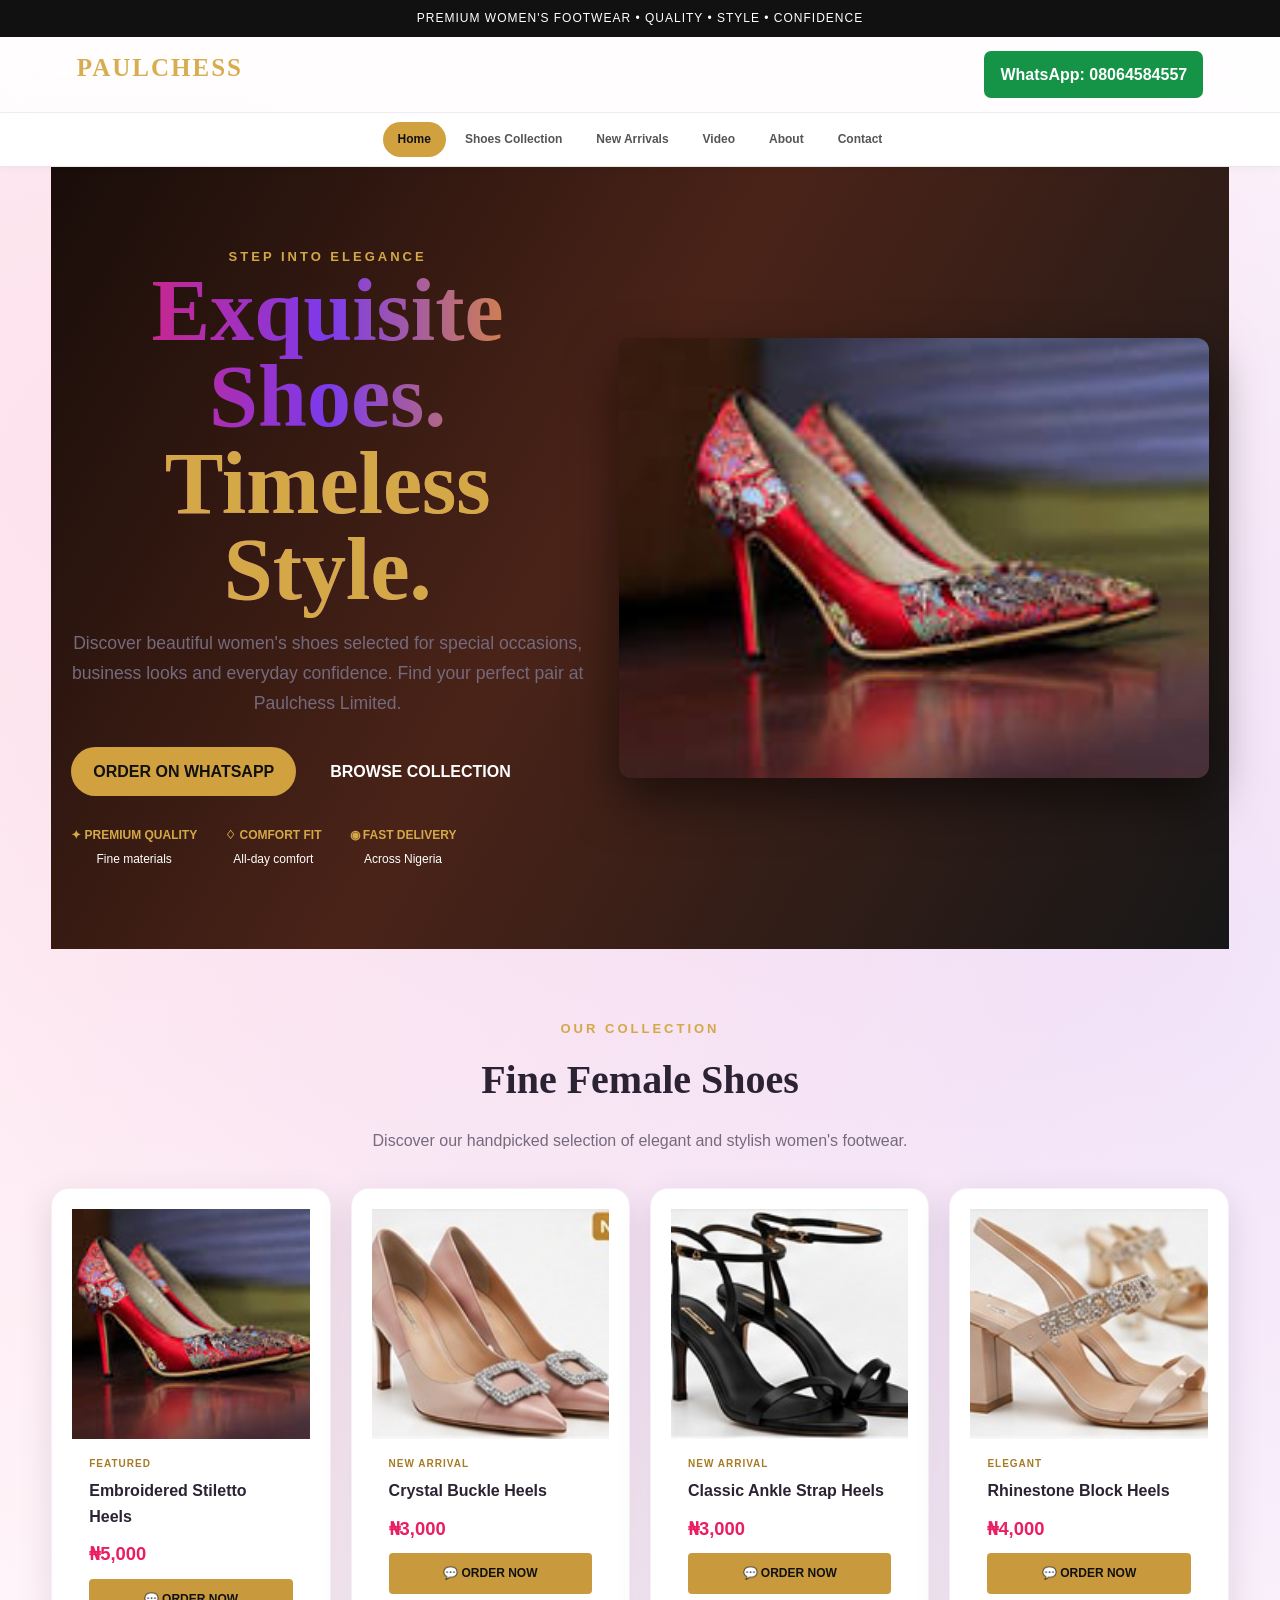
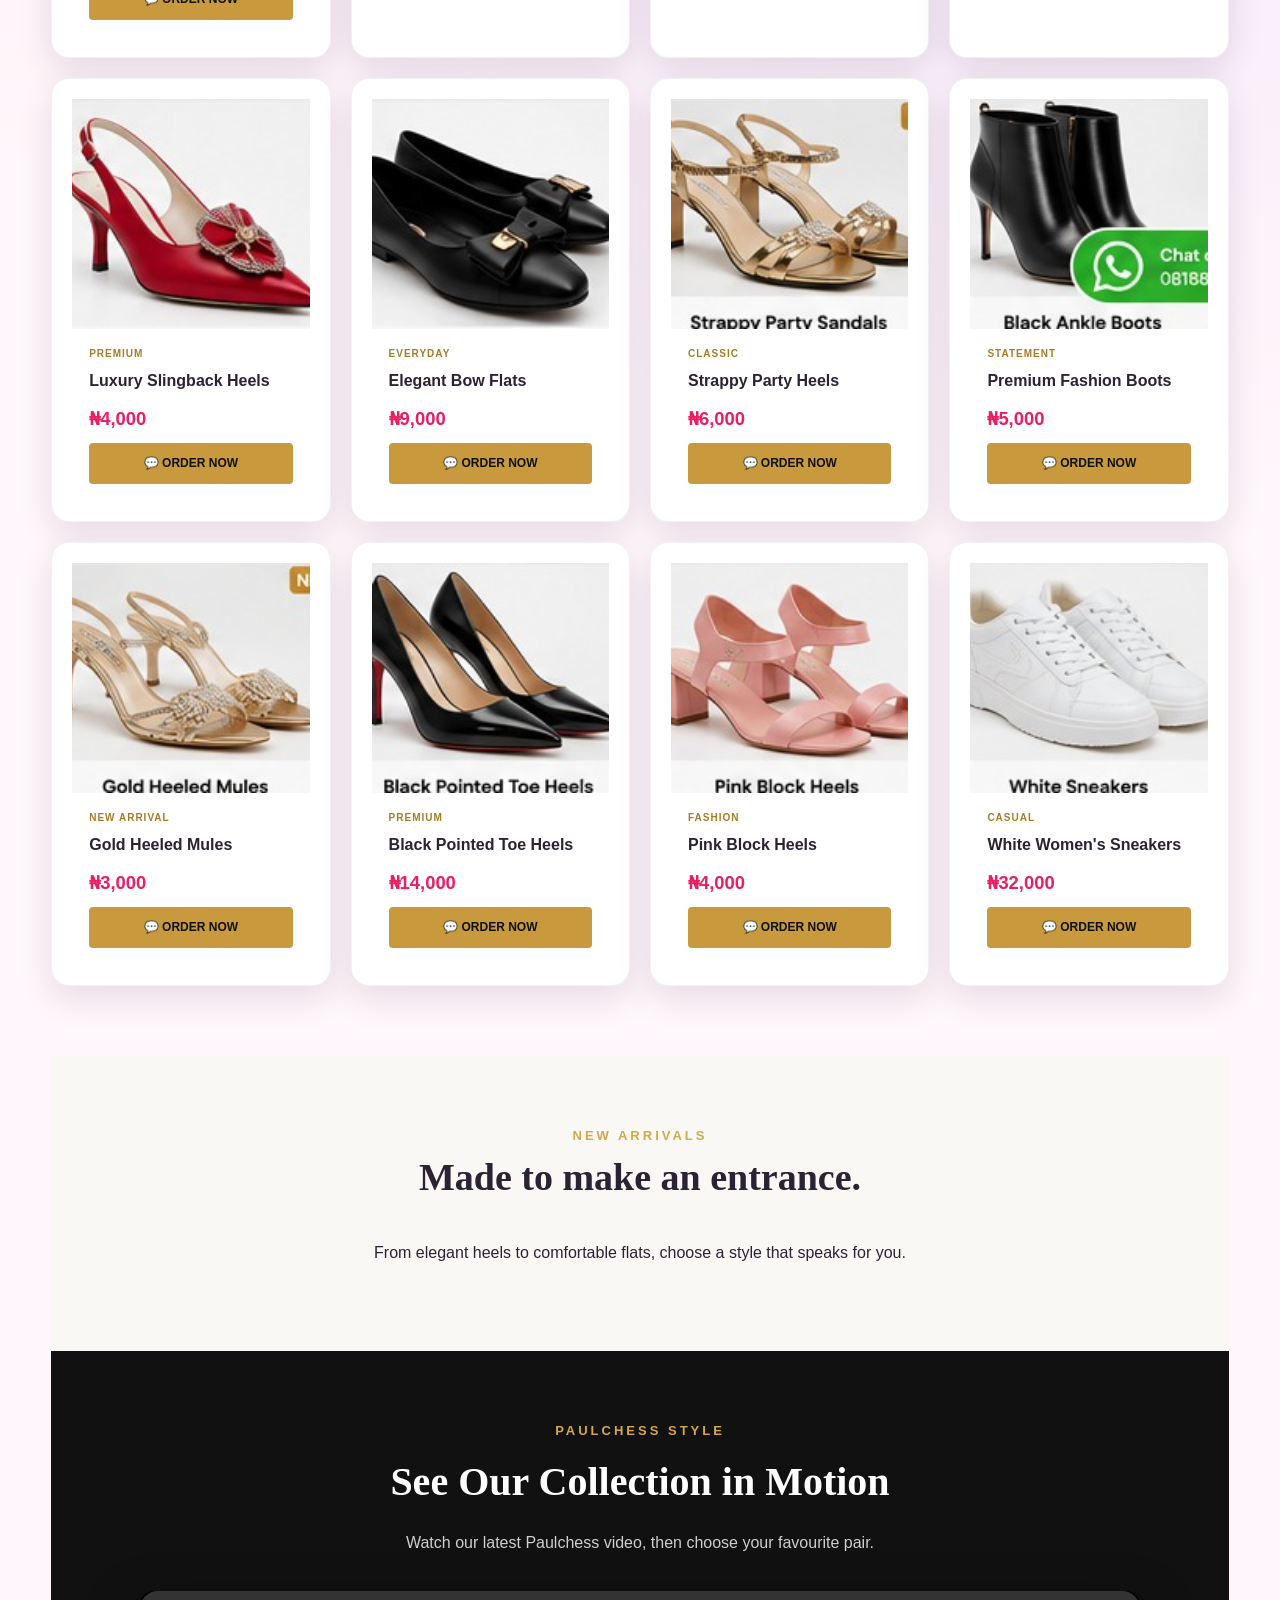
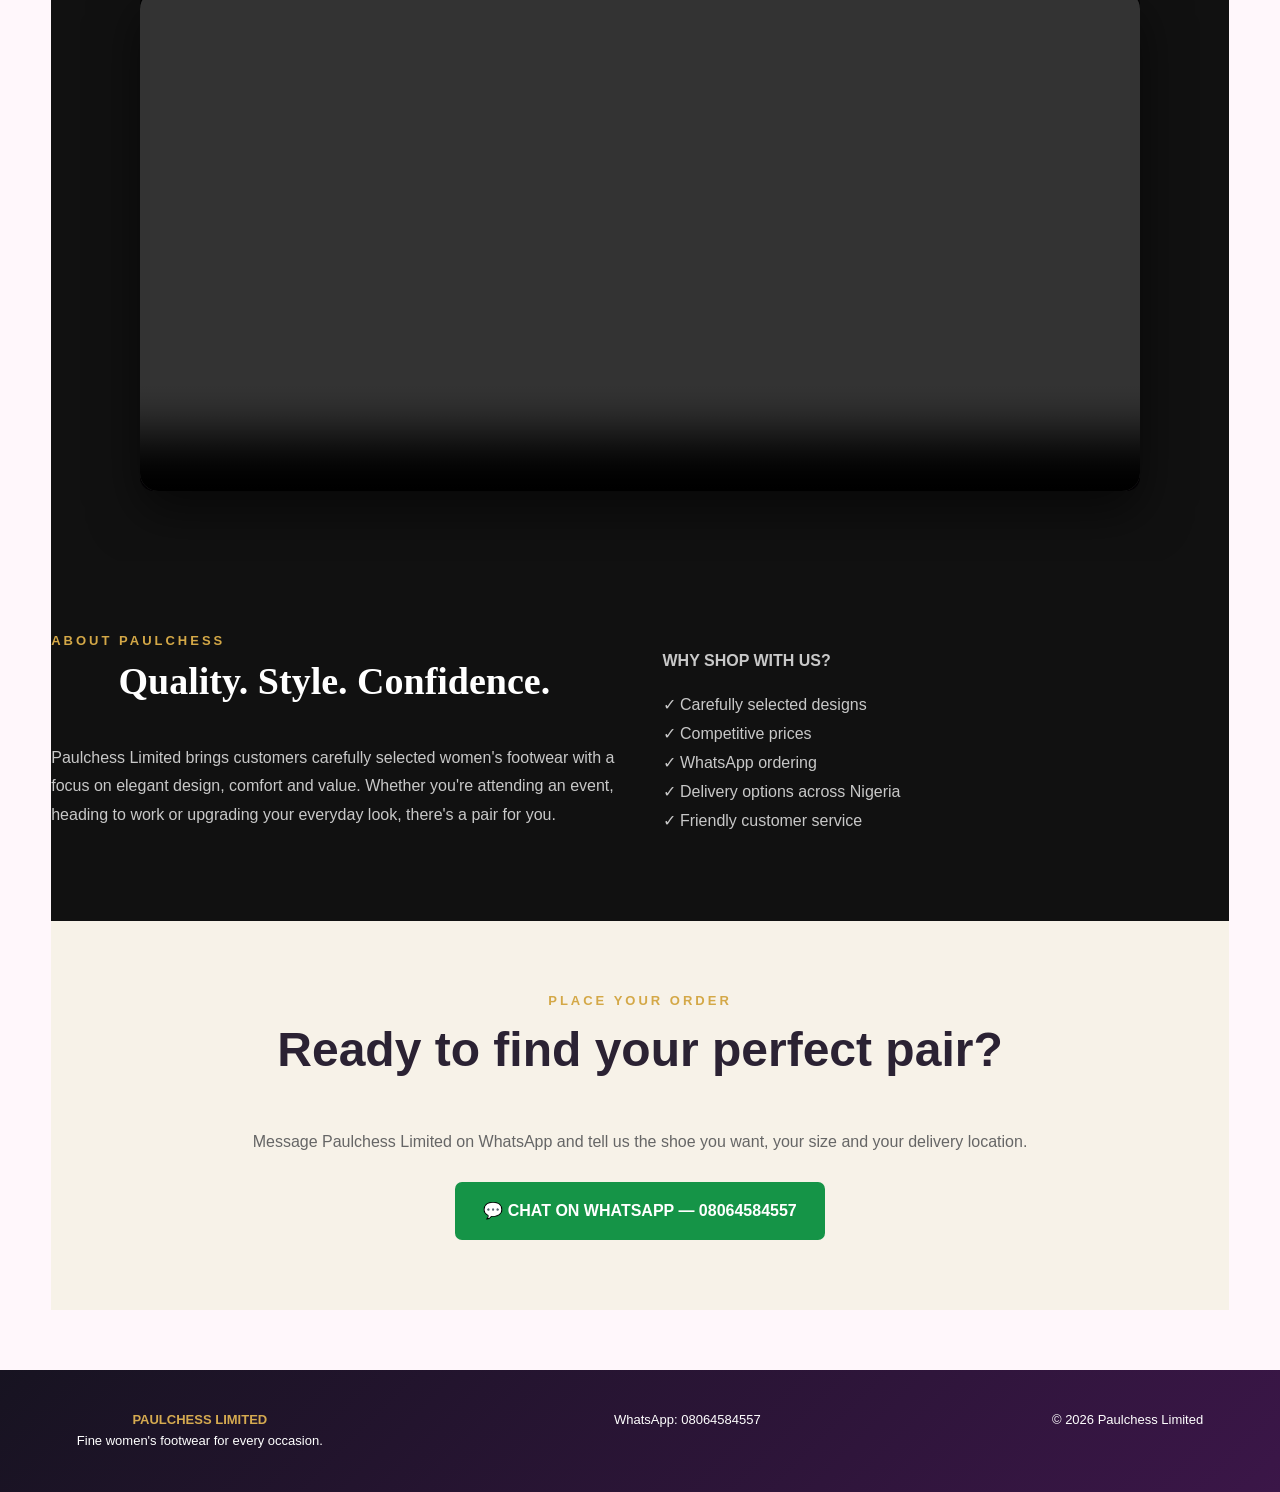
<file: index.html>
<!DOCTYPE html>
<html lang="en">
<head>
<meta charset="UTF-8">
<meta name="viewport" content="width=device-width, initial-scale=1.0">
<title>Paulchess Limited | Fine Women's Shoes</title>
<link rel="icon" href="data:image/svg+xml,%3Csvg xmlns=%27http://www.w3.org/2000/svg%27 viewBox=%270 0 100 100%27%3E%3Crect width=%27100%27 height=%27100%27 rx=%2718%27 fill=%27%23050505%27/%3E%3Ctext x=%2750%27 y=%2768%27 text-anchor=%27middle%27 font-size=%2762%27 font-family=%27Georgia%27 fill=%27%23d4a847%27%3EP%3C/text%3E%3C/svg%3E">
<meta name="description" content="Paulchess Limited — elegant women's footwear for every occasion. Order directly on WhatsApp.">
<style>
:root{--black:#0b0b0b;--gold:#c79a3b;--cream:#faf8f4;--text:#191919;--muted:#777}
*{box-sizing:border-box}html{scroll-behavior:smooth}body{margin:0;font-family:Arial,Helvetica,sans-serif;color:var(--text);background:#fff}
a{text-decoration:none;color:inherit}.top{background:#111;color:#fff;text-align:center;padding:9px;font-size:12px;letter-spacing:1px}
nav{height:76px;background:#050505;color:#fff;display:flex;align-items:center;justify-content:space-between;padding:0 5%;position:sticky;top:0;z-index:10}
.logo{font-family:Georgia,serif;font-size:25px;letter-spacing:2px;color:#d8ad50;font-weight:bold}.logo small{display:block;font-family:Arial;font-size:9px;text-align:center;letter-spacing:6px;color:#fff}
.navlinks{display:flex;gap:8px;font-size:13px;font-weight:bold}.navlinks a{padding:11px 13px;border-radius:5px}.navlinks a:hover{color:#d8ad50;background:#171717}
.whatsapp{color:#fff;background:#159447;padding:11px 16px;border-radius:7px;font-weight:bold}
.tabbar{display:flex;justify-content:center;gap:4px;padding:9px 5%;background:#fff;border-bottom:1px solid #e8e8e8;position:sticky;top:76px;z-index:9;box-shadow:0 2px 8px #00000008}.tabbar a{padding:8px 15px;border-radius:20px;font-size:12px;font-weight:bold;color:#555}.tabbar a:hover,.tabbar .active{background:#d1a13f;color:#111}.hero{min-height:560px;padding:55px 7%;display:grid;grid-template-columns:1fr 1.15fr;gap:35px;align-items:center;background:linear-gradient(120deg,#190d09,#4a2318 45%,#171717)}
.hero h1{font-family:Georgia,serif;color:#fff;font-size:clamp(43px,5vw,70px);line-height:1.02;margin:10px 0}.gold{color:#d4a847}.hero p{color:#eee;font-size:17px;max-width:530px;line-height:1.7}.eyebrow{color:#d4a847;letter-spacing:3px;font-weight:bold;font-size:13px;text-transform:uppercase}
.heroimg{height:440px;border-radius:12px;overflow:hidden;background:#24150f;box-shadow:0 20px 50px #0008}.heroimg img{width:100%;height:100%;object-fit:cover}
.buttons{display:flex;gap:12px;margin-top:25px;flex-wrap:wrap}.btn{padding:14px 22px;border-radius:6px;font-weight:bold}.primary{background:#d1a13f;color:#111}.outline{border:1px solid #d1a13f;color:#fff}
.perks{display:flex;gap:28px;margin-top:30px;color:#fff;font-size:12px}.perks b{display:block;color:#d4a847;margin-bottom:4px}
section{padding:75px 5%}.heading{text-align:center;margin-bottom:35px}.heading h2{font-family:Georgia,serif;font-size:40px;margin:8px}.heading p{color:var(--muted)}
.grid{display:grid;grid-template-columns:repeat(4,1fr);gap:20px;max-width:1250px;margin:auto}.card{border:1px solid #e5e5e5;background:#fff;border-radius:8px;overflow:hidden;box-shadow:0 6px 20px #0000000b}.productimg{height:230px;background:linear-gradient(135deg,#f4f4f4,#e9e5de);display:flex;align-items:center;justify-content:center;font-size:90px}.productimg.real{padding:0}.productimg.real img{width:100%;height:100%;object-fit:cover}.details{padding:17px}.details h3{font-size:16px;margin:6px 0}.category{font-size:10px;color:#a77b25;font-weight:bold;letter-spacing:1px;text-transform:uppercase}.price{font-size:17px;font-weight:bold;margin:10px 0}.order{display:block;text-align:center;background:#c99a3d;color:#111;padding:11px;border-radius:4px;font-weight:bold;font-size:12px}
.banner{background:var(--cream);text-align:center}.banner h2{font-family:Georgia,serif;font-size:38px}.about{background:#111;color:#fff;display:grid;grid-template-columns:1fr 1fr;gap:45px}.about p{color:#c8c8c8;line-height:1.8}.about h2{font-family:Georgia,serif;font-size:38px}.contact{text-align:center;background:#f7f2e8}.contact p{color:#666}.bigwa{display:inline-block;background:#159447;color:#fff;padding:16px 28px;border-radius:7px;font-weight:bold;margin-top:12px}
footer{background:#050505;color:#aaa;padding:30px 5%;display:flex;justify-content:space-between;flex-wrap:wrap;gap:20px;font-size:13px}footer strong{color:#d5aa50}
@media(max-width:950px){.navlinks{display:none}.hero{grid-template-columns:1fr}.heroimg{height:350px}.grid{grid-template-columns:repeat(2,1fr)}.about{grid-template-columns:1fr}}
@media(max-width:550px){.grid{grid-template-columns:1fr}.perks{flex-direction:column;gap:10px}.hero{padding:45px 6%}.heroimg{height:290px}section{padding:55px 5%}}

.video-section{background:#111;color:#fff}.video-section .heading p{color:#cfcfcf}.video-wrap{max-width:1000px;margin:auto;border-radius:14px;overflow:hidden;background:#000;box-shadow:0 20px 50px #0008}.video-wrap video{display:block;width:100%;max-height:620px;background:#000}
</style>
    <link rel="stylesheet" href="style.css">
</head>
<body>
<div class="top">PREMIUM WOMEN'S FOOTWEAR • QUALITY • STYLE • CONFIDENCE</div>
<nav>
  <a href="#home" class="logo">PAULCHESS<small>LIMITED</small></a>
  <div class="navlinks"><a href="#home">HOME</a><a href="#collection">COLLECTION</a><a href="#new">NEW ARRIVALS</a><a href="#video">VIDEO</a><a href="#about">ABOUT US</a><a href="#contact">CONTACT</a></div>
  <a class="whatsapp" href="https://wa.me/2348064584557?text=Hello%20Paulchess%20Limited%2C%20I%20want%20to%20order%20a%20shoe." target="_blank">WhatsApp: 08064584557</a>
</nav>

<div class="tabbar">
  <a class="active" href="#home">Home</a>
  <a href="#collection">Shoes Collection</a>
  <a href="#new">New Arrivals</a><a href="#video">Video</a>
  <a href="#about">About</a>
  <a href="#contact">Contact</a>
</div>

<section class="hero" id="home">
  <div>
    <div class="eyebrow">Step into elegance</div>
    <h1>Exquisite Shoes.<br><span class="gold">Timeless Style.</span></h1>
    <p>Discover beautiful women's shoes selected for special occasions, business looks and everyday confidence. Find your perfect pair at Paulchess Limited.</p>
    <div class="buttons"><a class="btn primary" href="https://wa.me/2348188438485?text=Hello%20Paulchess%20Limited%2C%20I%20want%20to%20order%20a%20shoe." target="_blank">ORDER ON WHATSAPP</a><a class="btn outline" href="#collection">BROWSE COLLECTION</a></div>
    <div class="perks"><div><b>✦ PREMIUM QUALITY</b>Fine materials</div><div><b>♢ COMFORT FIT</b>All-day comfort</div><div><b>◉ FAST DELIVERY</b>Across Nigeria</div></div>
  </div>
  <div class="heroimg"><img src="red-embroidered-heels.jpg" alt="Red embroidered high heel shoes"></div>
</section>

<section id="collection">
  <div class="heading"><div class="eyebrow">Our collection</div><h2>Fine Female Shoes</h2><p>Discover our handpicked selection of elegant and stylish women's footwear.</p></div>
  <div class="grid">
    <article class="card"><div class="productimg real"><img src="red-embroidered-heels.jpg" alt="Red embroidered stiletto heels"></div><div class="details"><div class="category">Featured</div><h3>Embroidered Stiletto Heels</h3><div class="price">₦5,000</div><a class="order" href="https://wa.me/2348188438485?text=Hello%20Paulchess%20Limited%2C%20I%20want%20the%20Embroidered%20Stiletto%20Heels." target="_blank">💬 ORDER NOW</a></div></article>
    <article class="card"><div class="productimg real"><img src="crystal-buckle-heels.jpg" alt="Crystal Buckle Heels"></div><div class="details"><div class="category">New Arrival</div><h3>Crystal Buckle Heels</h3><div class="price">₦3,000</div><a class="order" href="https://wa.me/2348188438485?text=Hello%20Paulchess%20Limited%2C%20I%20want%20the%20Crystal%20Buckle%20Heels." target="_blank">💬 ORDER NOW</a></div></article>
    <article class="card"><div class="productimg real"><img src="ankle-strap-heels.jpg" alt="Classic Ankle Strap Heels"></div><div class="details"><div class="category">New Arrival</div><h3>Classic Ankle Strap Heels</h3><div class="price">₦3,000</div><a class="order" href="https://wa.me/2348188438485?text=Hello%20Paulchess%20Limited%2C%20I%20want%20the%20Classic%20Ankle%20Strap%20Heels." target="_blank">💬 ORDER NOW</a></div></article>
    <article class="card"><div class="productimg real"><img src="rhinestone-block-heels.jpg" alt="Rhinestone Block Heels"></div><div class="details"><div class="category">Elegant</div><h3>Rhinestone Block Heels</h3><div class="price">₦4,000</div><a class="order" href="https://wa.me/2348188438485?text=Hello%20Paulchess%20Limited%2C%20I%20want%20the%20Rhinestone%20Block%20Heels." target="_blank">💬 ORDER NOW</a></div></article>
    <article class="card"><div class="productimg real"><img src="luxury-slingback-heels.jpg" alt="Luxury Slingback Heels"></div><div class="details"><div class="category">Premium</div><h3>Luxury Slingback Heels</h3><div class="price">₦4,000</div><a class="order" href="https://wa.me/2348188438485?text=Hello%20Paulchess%20Limited%2C%20I%20want%20the%20Luxury%20Slingback%20Heels." target="_blank">💬 ORDER NOW</a></div></article>
    <article class="card"><div class="productimg real"><img src="elegant-bow-flats.jpg" alt="Elegant Bow Flats"></div><div class="details"><div class="category">Everyday</div><h3>Elegant Bow Flats</h3><div class="price">₦9,000</div><a class="order" href="https://wa.me/2348188438485?text=Hello%20Paulchess%20Limited%2C%20I%20want%20the%20Elegant%20Bow%20Flats." target="_blank">💬 ORDER NOW</a></div></article>
    <article class="card"><div class="productimg real"><img src="strappy-party-sandals.jpg" alt="Strappy Party Heels"></div><div class="details"><div class="category">Classic</div><h3>Strappy Party Heels</h3><div class="price">₦6,000</div><a class="order" href="https://wa.me/2348188438485?text=Hello%20Paulchess%20Limited%2C%20I%20want%20the%20Strappy%20Party%20Heels." target="_blank">💬 ORDER NOW</a></div></article>
    <article class="card"><div class="productimg real"><img src="black-ankle-boots.jpg" alt="Premium Fashion Boots"></div><div class="details"><div class="category">Statement</div><h3>Premium Fashion Boots</h3><div class="price">₦5,000</div><a class="order" href="https://wa.me/2348064584557?text=Hello%20Paulchess%20Limited%2C%20I%20want%20the%20Premium%20Fashion%20Boots." target="_blank">💬 ORDER NOW</a></div></article>

    <article class="card"><div class="productimg real"><img src="gold-heeled-mules.jpg" alt="Gold heeled mules"></div><div class="details"><div class="category">New Arrival</div><h3>Gold Heeled Mules</h3><div class="price">₦3,000</div><a class="order" href="https://wa.me/2348188438485?text=Hello%20Paulchess%20Limited%2C%20I%20want%20the%20Gold%20Heeled%20Mules." target="_blank">💬 ORDER NOW</a></div></article>
    <article class="card"><div class="productimg real"><img src="black-pointed-heels.jpg" alt="Black pointed toe heels"></div><div class="details"><div class="category">Premium</div><h3>Black Pointed Toe Heels</h3><div class="price">₦14,000</div><a class="order" href="https://wa.me/2348188438485?text=Hello%20Paulchess%20Limited%2C%20I%20want%20the%20Black%20Pointed%20Toe%20Heels." target="_blank">💬 ORDER NOW</a></div></article>
    <article class="card"><div class="productimg real"><img src="pink-block-heels.jpg" alt="Pink block heels"></div><div class="details"><div class="category">Fashion</div><h3>Pink Block Heels</h3><div class="price">₦4,000</div><a class="order" href="https://wa.me/2348188438485?text=Hello%20Paulchess%20Limited%2C%20I%20want%20the%20Pink%20Block%20Heels." target="_blank">💬 ORDER NOW</a></div></article>
    <article class="card"><div class="productimg real"><img src="white-sneakers.jpg" alt="White women's sneakers"></div><div class="details"><div class="category">Casual</div><h3>White Women's Sneakers</h3><div class="price">₦32,000</div><a class="order" href="https://wa.me/2348188438485?text=Hello%20Paulchess%20Limited%2C%20I%20want%20the%20White%20Women's%20Sneakers." target="_blank">💬 ORDER NOW</a></div></article>
  </div>
</section>

<section class="banner" id="new"><div class="eyebrow">New arrivals</div><h2>Made to make an entrance.</h2><p>From elegant heels to comfortable flats, choose a style that speaks for you.</p></section>
<section id="video" class="video-section"><div class="heading"><div class="eyebrow">Paulchess Style</div><h2>See Our Collection in Motion</h2><p>Watch our latest Paulchess video, then choose your favourite pair.</p></div><div class="video-wrap"><video controls playsinline preload="metadata" poster=""><source src="paulchess-video.mp4" type="video/mp4">Your browser does not support video playback.</video></div></section>
<section class="about" id="about">
  <div><div class="eyebrow">About Paulchess</div><h2>Quality. Style. Confidence.</h2><p>Paulchess Limited brings customers carefully selected women's footwear with a focus on elegant design, comfort and value. Whether you're attending an event, heading to work or upgrading your everyday look, there's a pair for you.</p></div>
  <div><p><strong>WHY SHOP WITH US?</strong></p><p>✓ Carefully selected designs<br>✓ Competitive prices<br>✓ WhatsApp ordering<br>✓ Delivery options across Nigeria<br>✓ Friendly customer service</p></div>
</section>

<section class="contact" id="contact">
  <div class="eyebrow">Place your order</div><h2>Ready to find your perfect pair?</h2><p>Message Paulchess Limited on WhatsApp and tell us the shoe you want, your size and your delivery location.</p>
  <a class="bigwa" href="https://wa.me/2348188438485?text=Hello%20Paulchess%20Limited%2C%20I%20want%20to%20order%20a%20shoe.%20Please%20send%20me%20your%20available%20sizes." target="_blank">💬 CHAT ON WHATSAPP — 08064584557</a>
</section>

<footer><div><strong>PAULCHESS LIMITED</strong><br>Fine women's footwear for every occasion.</div><div>WhatsApp: 08064584557</div><div>© 2026 Paulchess Limited</div></footer>
</body>
</file>
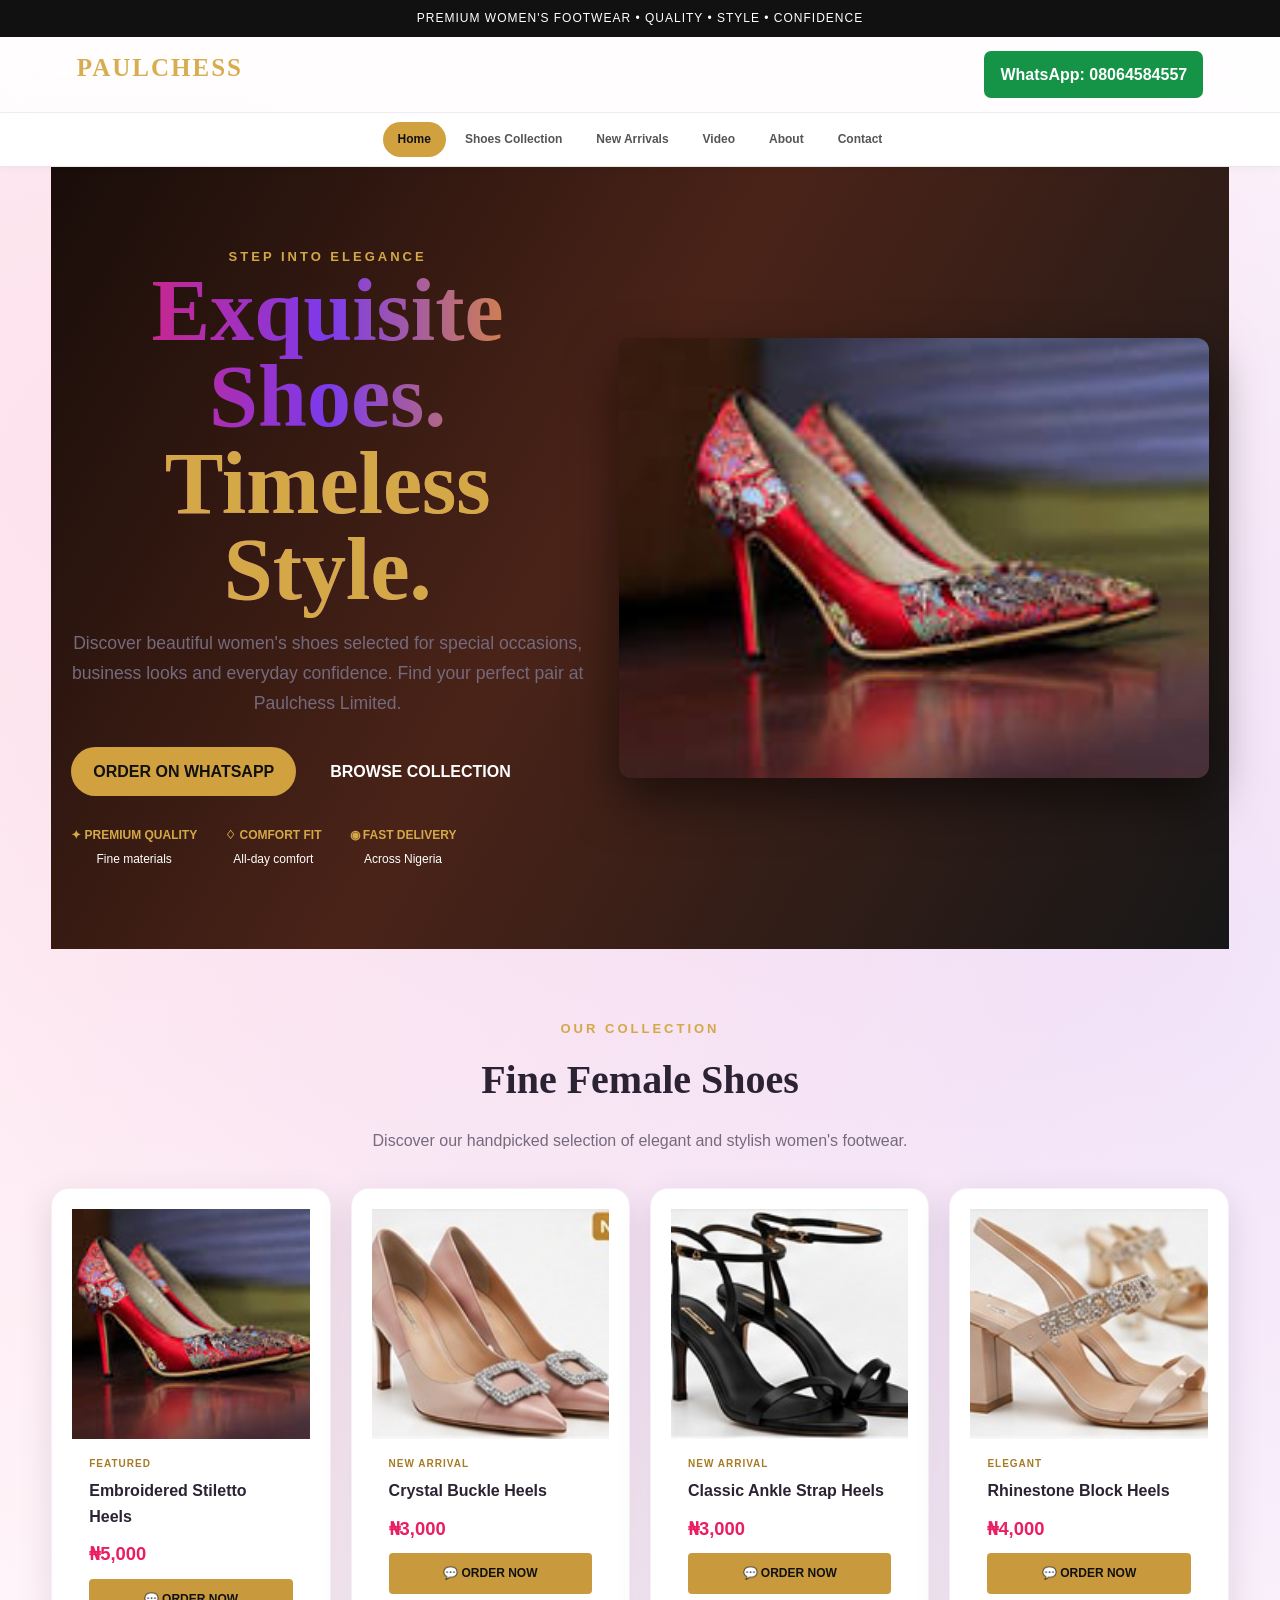
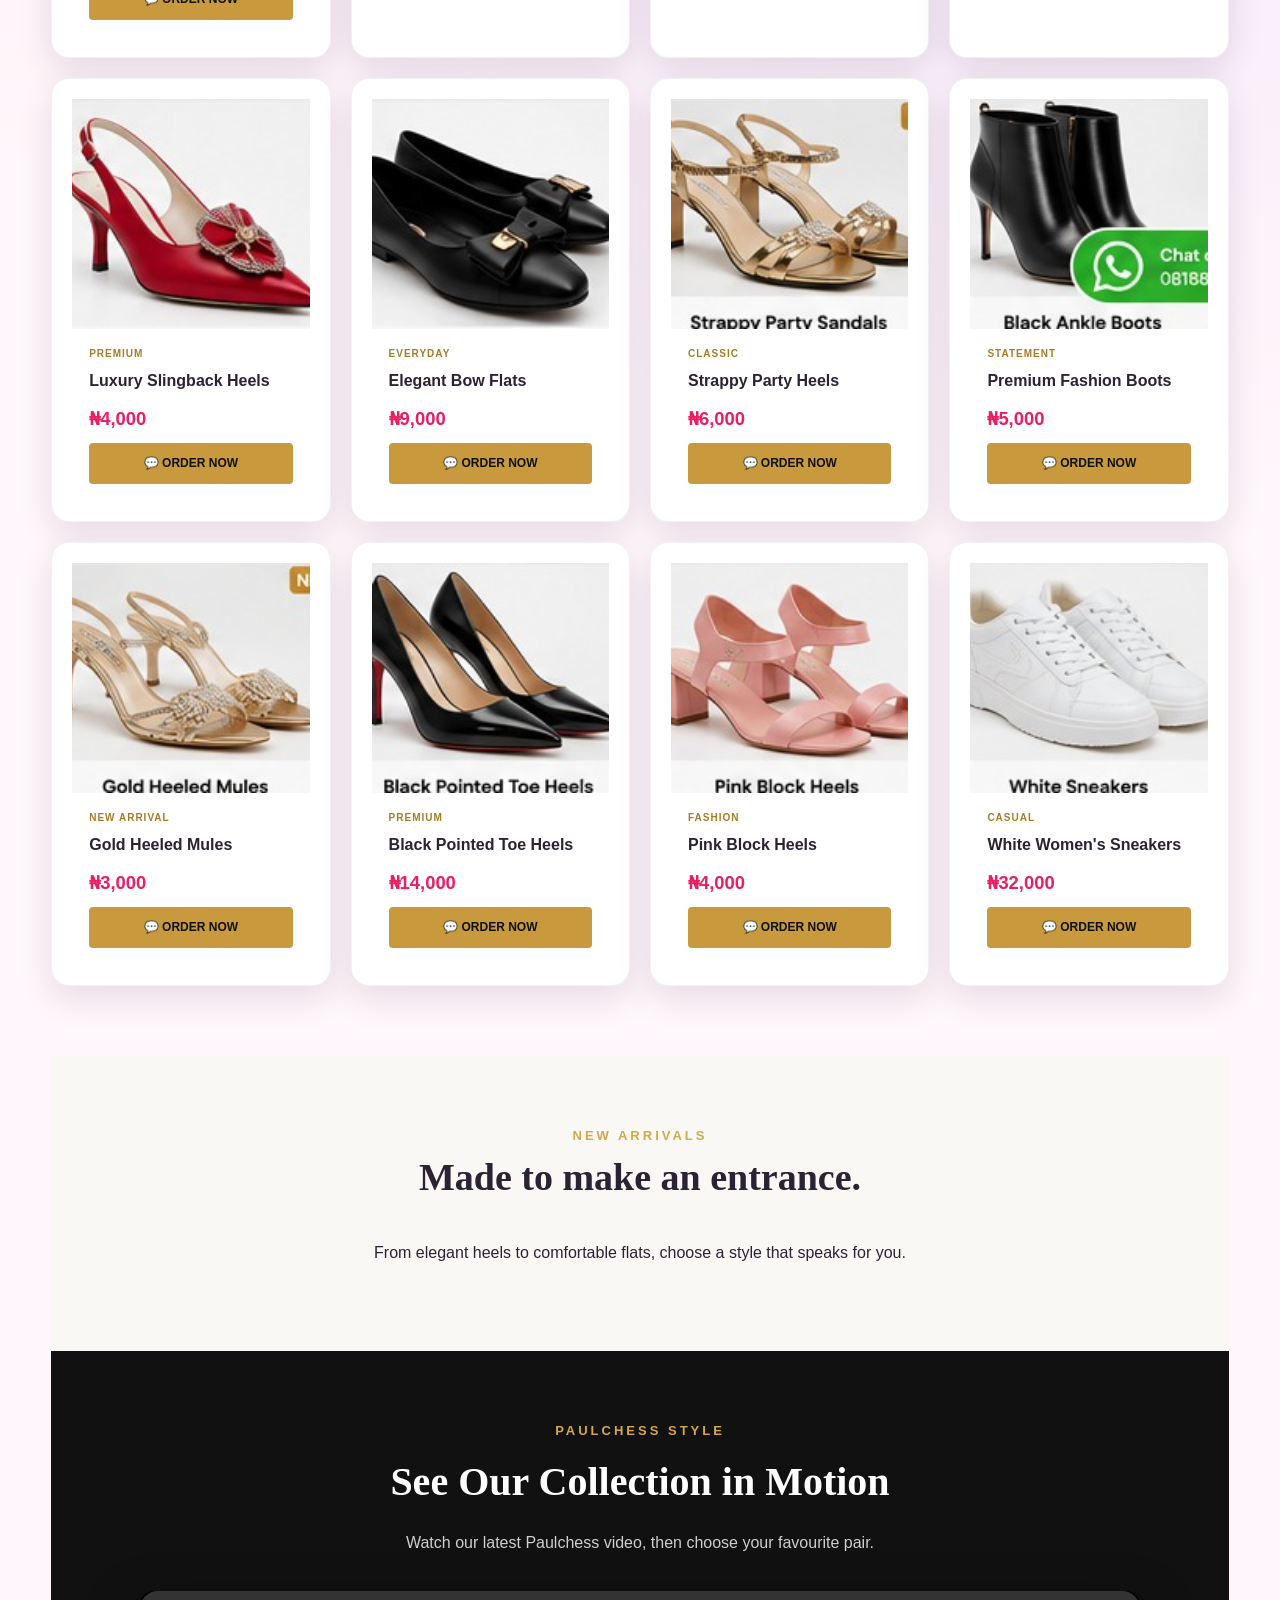
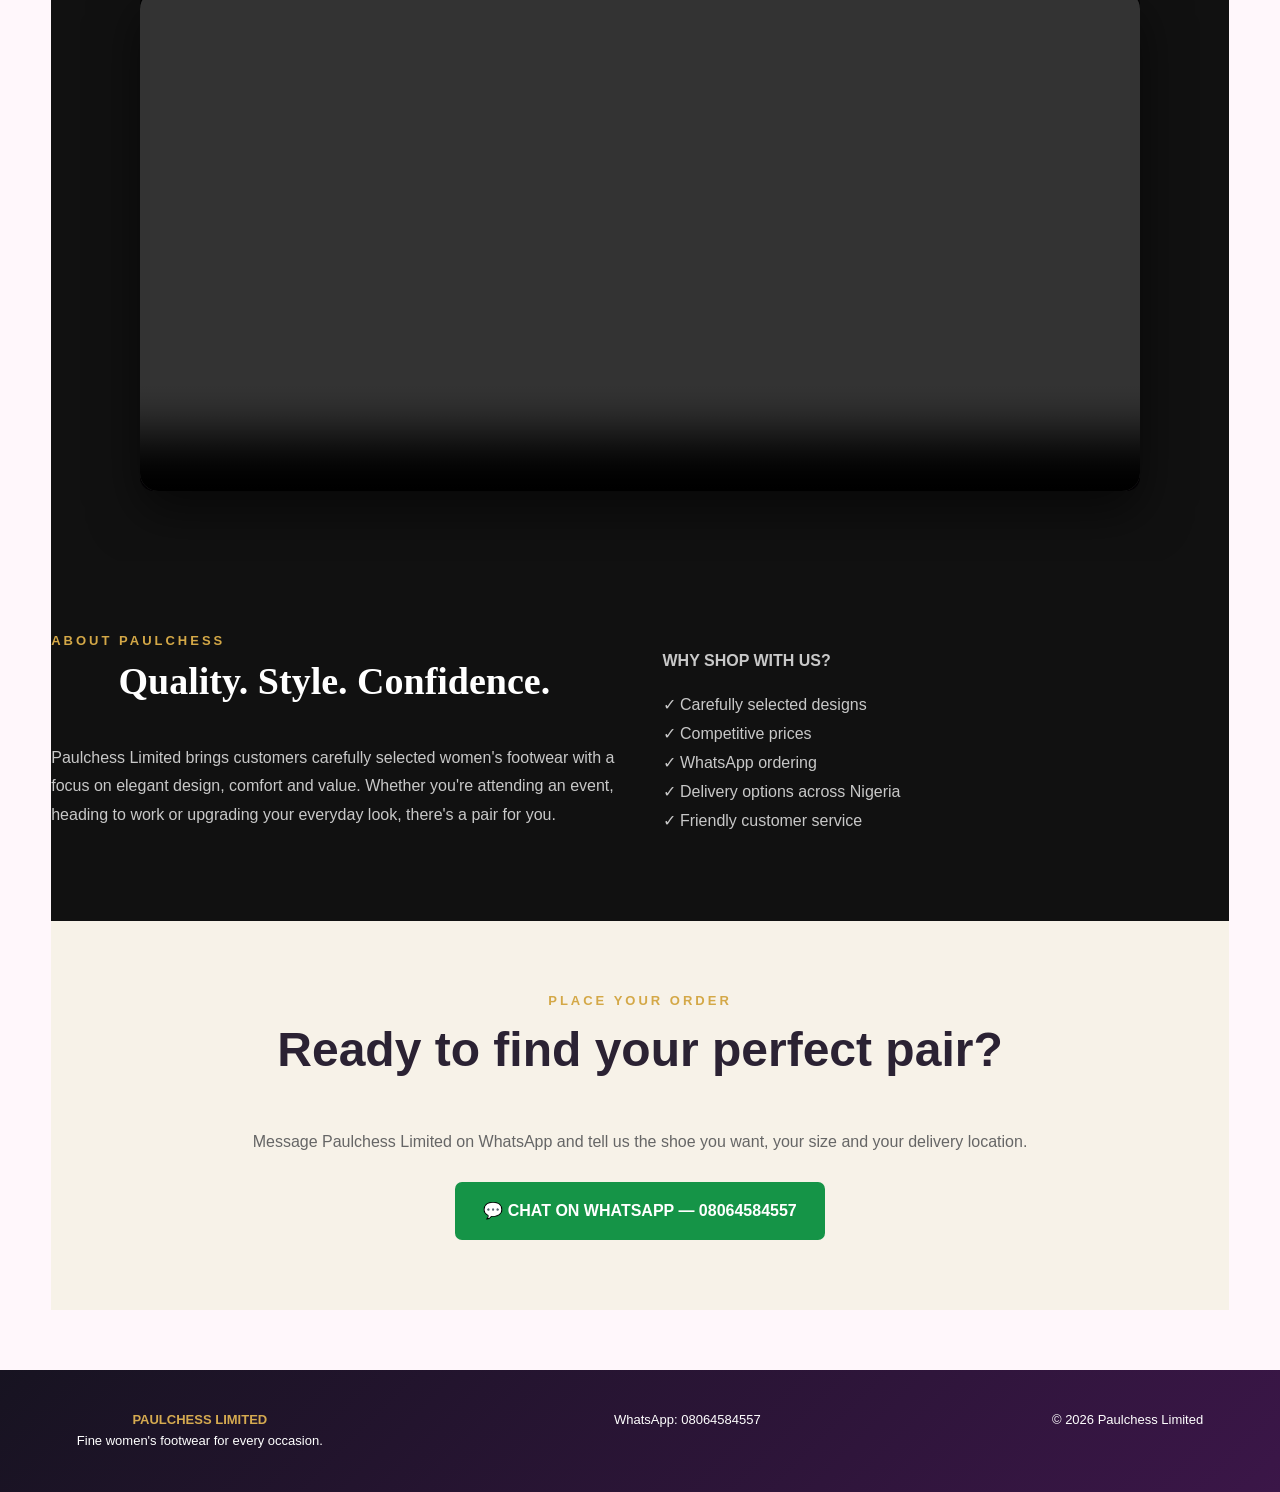
<file: index.html.html>
<!DOCTYPE html>
<html lang="en">
<head>
<meta charset="UTF-8">
<meta name="viewport" content="width=device-width, initial-scale=1.0">
<title>Paulchess Limited | Fine Women's Shoes</title>
<link rel="icon" href="data:image/svg+xml,%3Csvg xmlns=%27http://www.w3.org/2000/svg%27 viewBox=%270 0 100 100%27%3E%3Crect width=%27100%27 height=%27100%27 rx=%2718%27 fill=%27%23050505%27/%3E%3Ctext x=%2750%27 y=%2768%27 text-anchor=%27middle%27 font-size=%2762%27 font-family=%27Georgia%27 fill=%27%23d4a847%27%3EP%3C/text%3E%3C/svg%3E">
<meta name="description" content="Paulchess Limited — elegant women's footwear for every occasion. Order directly on WhatsApp.">
<style>
:root{--black:#0b0b0b;--gold:#c79a3b;--cream:#faf8f4;--text:#191919;--muted:#777}
*{box-sizing:border-box}html{scroll-behavior:smooth}body{margin:0;font-family:Arial,Helvetica,sans-serif;color:var(--text);background:#fff}
a{text-decoration:none;color:inherit}.top{background:#111;color:#fff;text-align:center;padding:9px;font-size:12px;letter-spacing:1px}
nav{height:76px;background:#050505;color:#fff;display:flex;align-items:center;justify-content:space-between;padding:0 5%;position:sticky;top:0;z-index:10}
.logo{font-family:Georgia,serif;font-size:25px;letter-spacing:2px;color:#d8ad50;font-weight:bold}.logo small{display:block;font-family:Arial;font-size:9px;text-align:center;letter-spacing:6px;color:#fff}
.navlinks{display:flex;gap:8px;font-size:13px;font-weight:bold}.navlinks a{padding:11px 13px;border-radius:5px}.navlinks a:hover{color:#d8ad50;background:#171717}
.whatsapp{color:#fff;background:#159447;padding:11px 16px;border-radius:7px;font-weight:bold}
.tabbar{display:flex;justify-content:center;gap:4px;padding:9px 5%;background:#fff;border-bottom:1px solid #e8e8e8;position:sticky;top:76px;z-index:9;box-shadow:0 2px 8px #00000008}.tabbar a{padding:8px 15px;border-radius:20px;font-size:12px;font-weight:bold;color:#555}.tabbar a:hover,.tabbar .active{background:#d1a13f;color:#111}.hero{min-height:560px;padding:55px 7%;display:grid;grid-template-columns:1fr 1.15fr;gap:35px;align-items:center;background:linear-gradient(120deg,#190d09,#4a2318 45%,#171717)}
.hero h1{font-family:Georgia,serif;color:#fff;font-size:clamp(43px,5vw,70px);line-height:1.02;margin:10px 0}.gold{color:#d4a847}.hero p{color:#eee;font-size:17px;max-width:530px;line-height:1.7}.eyebrow{color:#d4a847;letter-spacing:3px;font-weight:bold;font-size:13px;text-transform:uppercase}
.heroimg{height:440px;border-radius:12px;overflow:hidden;background:#24150f;box-shadow:0 20px 50px #0008}.heroimg img{width:100%;height:100%;object-fit:cover}
.buttons{display:flex;gap:12px;margin-top:25px;flex-wrap:wrap}.btn{padding:14px 22px;border-radius:6px;font-weight:bold}.primary{background:#d1a13f;color:#111}.outline{border:1px solid #d1a13f;color:#fff}
.perks{display:flex;gap:28px;margin-top:30px;color:#fff;font-size:12px}.perks b{display:block;color:#d4a847;margin-bottom:4px}
section{padding:75px 5%}.heading{text-align:center;margin-bottom:35px}.heading h2{font-family:Georgia,serif;font-size:40px;margin:8px}.heading p{color:var(--muted)}
.grid{display:grid;grid-template-columns:repeat(4,1fr);gap:20px;max-width:1250px;margin:auto}.card{border:1px solid #e5e5e5;background:#fff;border-radius:8px;overflow:hidden;box-shadow:0 6px 20px #0000000b}.productimg{height:230px;background:linear-gradient(135deg,#f4f4f4,#e9e5de);display:flex;align-items:center;justify-content:center;font-size:90px}.productimg.real{padding:0}.productimg.real img{width:100%;height:100%;object-fit:cover}.details{padding:17px}.details h3{font-size:16px;margin:6px 0}.category{font-size:10px;color:#a77b25;font-weight:bold;letter-spacing:1px;text-transform:uppercase}.price{font-size:17px;font-weight:bold;margin:10px 0}.order{display:block;text-align:center;background:#c99a3d;color:#111;padding:11px;border-radius:4px;font-weight:bold;font-size:12px}
.banner{background:var(--cream);text-align:center}.banner h2{font-family:Georgia,serif;font-size:38px}.about{background:#111;color:#fff;display:grid;grid-template-columns:1fr 1fr;gap:45px}.about p{color:#c8c8c8;line-height:1.8}.about h2{font-family:Georgia,serif;font-size:38px}.contact{text-align:center;background:#f7f2e8}.contact p{color:#666}.bigwa{display:inline-block;background:#159447;color:#fff;padding:16px 28px;border-radius:7px;font-weight:bold;margin-top:12px}
footer{background:#050505;color:#aaa;padding:30px 5%;display:flex;justify-content:space-between;flex-wrap:wrap;gap:20px;font-size:13px}footer strong{color:#d5aa50}
@media(max-width:950px){.navlinks{display:none}.hero{grid-template-columns:1fr}.heroimg{height:350px}.grid{grid-template-columns:repeat(2,1fr)}.about{grid-template-columns:1fr}}
@media(max-width:550px){.grid{grid-template-columns:1fr}.perks{flex-direction:column;gap:10px}.hero{padding:45px 6%}.heroimg{height:290px}section{padding:55px 5%}}

.video-section{background:#111;color:#fff}.video-section .heading p{color:#cfcfcf}.video-wrap{max-width:1000px;margin:auto;border-radius:14px;overflow:hidden;background:#000;box-shadow:0 20px 50px #0008}.video-wrap video{display:block;width:100%;max-height:620px;background:#000}
</style>
    <link rel="stylesheet" href="style.css">
</head>
<body>
<div class="top">PREMIUM WOMEN'S FOOTWEAR • QUALITY • STYLE • CONFIDENCE</div>
<nav>
  <a href="#home" class="logo">PAULCHESS<small>LIMITED</small></a>
  <div class="navlinks"><a href="#home">HOME</a><a href="#collection">COLLECTION</a><a href="#new">NEW ARRIVALS</a><a href="#video">VIDEO</a><a href="#about">ABOUT US</a><a href="#contact">CONTACT</a></div>
  <a class="whatsapp" href="https://wa.me/2348064584557?text=Hello%20Paulchess%20Limited%2C%20I%20want%20to%20order%20a%20shoe." target="_blank">WhatsApp: 08064584557</a>
</nav>

<div class="tabbar">
  <a class="active" href="#home">Home</a>
  <a href="#collection">Shoes Collection</a>
  <a href="#new">New Arrivals</a><a href="#video">Video</a>
  <a href="#about">About</a>
  <a href="#contact">Contact</a>
</div>

<section class="hero" id="home">
  <div>
    <div class="eyebrow">Step into elegance</div>
    <h1>Exquisite Shoes.<br><span class="gold">Timeless Style.</span></h1>
    <p>Discover beautiful women's shoes selected for special occasions, business looks and everyday confidence. Find your perfect pair at Paulchess Limited.</p>
    <div class="buttons"><a class="btn primary" href="https://wa.me/2348188438485?text=Hello%20Paulchess%20Limited%2C%20I%20want%20to%20order%20a%20shoe." target="_blank">ORDER ON WHATSAPP</a><a class="btn outline" href="#collection">BROWSE COLLECTION</a></div>
    <div class="perks"><div><b>✦ PREMIUM QUALITY</b>Fine materials</div><div><b>♢ COMFORT FIT</b>All-day comfort</div><div><b>◉ FAST DELIVERY</b>Across Nigeria</div></div>
  </div>
  <div class="heroimg"><img src="red-embroidered-heels.jpg" alt="Red embroidered high heel shoes"></div>
</section>

<section id="collection">
  <div class="heading"><div class="eyebrow">Our collection</div><h2>Fine Female Shoes</h2><p>Discover our handpicked selection of elegant and stylish women's footwear.</p></div>
  <div class="grid">
    <article class="card"><div class="productimg real"><img src="red-embroidered-heels.jpg" alt="Red embroidered stiletto heels"></div><div class="details"><div class="category">Featured</div><h3>Embroidered Stiletto Heels</h3><div class="price">₦5,000</div><a class="order" href="https://wa.me/2348188438485?text=Hello%20Paulchess%20Limited%2C%20I%20want%20the%20Embroidered%20Stiletto%20Heels." target="_blank">💬 ORDER NOW</a></div></article>
    <article class="card"><div class="productimg real"><img src="crystal-buckle-heels.jpg" alt="Crystal Buckle Heels"></div><div class="details"><div class="category">New Arrival</div><h3>Crystal Buckle Heels</h3><div class="price">₦3,000</div><a class="order" href="https://wa.me/2348188438485?text=Hello%20Paulchess%20Limited%2C%20I%20want%20the%20Crystal%20Buckle%20Heels." target="_blank">💬 ORDER NOW</a></div></article>
    <article class="card"><div class="productimg real"><img src="ankle-strap-heels.jpg" alt="Classic Ankle Strap Heels"></div><div class="details"><div class="category">New Arrival</div><h3>Classic Ankle Strap Heels</h3><div class="price">₦3,000</div><a class="order" href="https://wa.me/2348188438485?text=Hello%20Paulchess%20Limited%2C%20I%20want%20the%20Classic%20Ankle%20Strap%20Heels." target="_blank">💬 ORDER NOW</a></div></article>
    <article class="card"><div class="productimg real"><img src="rhinestone-block-heels.jpg" alt="Rhinestone Block Heels"></div><div class="details"><div class="category">Elegant</div><h3>Rhinestone Block Heels</h3><div class="price">₦4,000</div><a class="order" href="https://wa.me/2348188438485?text=Hello%20Paulchess%20Limited%2C%20I%20want%20the%20Rhinestone%20Block%20Heels." target="_blank">💬 ORDER NOW</a></div></article>
    <article class="card"><div class="productimg real"><img src="luxury-slingback-heels.jpg" alt="Luxury Slingback Heels"></div><div class="details"><div class="category">Premium</div><h3>Luxury Slingback Heels</h3><div class="price">₦4,000</div><a class="order" href="https://wa.me/2348188438485?text=Hello%20Paulchess%20Limited%2C%20I%20want%20the%20Luxury%20Slingback%20Heels." target="_blank">💬 ORDER NOW</a></div></article>
    <article class="card"><div class="productimg real"><img src="elegant-bow-flats.jpg" alt="Elegant Bow Flats"></div><div class="details"><div class="category">Everyday</div><h3>Elegant Bow Flats</h3><div class="price">₦9,000</div><a class="order" href="https://wa.me/2348188438485?text=Hello%20Paulchess%20Limited%2C%20I%20want%20the%20Elegant%20Bow%20Flats." target="_blank">💬 ORDER NOW</a></div></article>
    <article class="card"><div class="productimg real"><img src="strappy-party-sandals.jpg" alt="Strappy Party Heels"></div><div class="details"><div class="category">Classic</div><h3>Strappy Party Heels</h3><div class="price">₦6,000</div><a class="order" href="https://wa.me/2348188438485?text=Hello%20Paulchess%20Limited%2C%20I%20want%20the%20Strappy%20Party%20Heels." target="_blank">💬 ORDER NOW</a></div></article>
    <article class="card"><div class="productimg real"><img src="black-ankle-boots.jpg" alt="Premium Fashion Boots"></div><div class="details"><div class="category">Statement</div><h3>Premium Fashion Boots</h3><div class="price">₦5,000</div><a class="order" href="https://wa.me/2348064584557?text=Hello%20Paulchess%20Limited%2C%20I%20want%20the%20Premium%20Fashion%20Boots." target="_blank">💬 ORDER NOW</a></div></article>

    <article class="card"><div class="productimg real"><img src="gold-heeled-mules.jpg" alt="Gold heeled mules"></div><div class="details"><div class="category">New Arrival</div><h3>Gold Heeled Mules</h3><div class="price">₦3,000</div><a class="order" href="https://wa.me/2348188438485?text=Hello%20Paulchess%20Limited%2C%20I%20want%20the%20Gold%20Heeled%20Mules." target="_blank">💬 ORDER NOW</a></div></article>
    <article class="card"><div class="productimg real"><img src="black-pointed-heels.jpg" alt="Black pointed toe heels"></div><div class="details"><div class="category">Premium</div><h3>Black Pointed Toe Heels</h3><div class="price">₦14,000</div><a class="order" href="https://wa.me/2348188438485?text=Hello%20Paulchess%20Limited%2C%20I%20want%20the%20Black%20Pointed%20Toe%20Heels." target="_blank">💬 ORDER NOW</a></div></article>
    <article class="card"><div class="productimg real"><img src="pink-block-heels.jpg" alt="Pink block heels"></div><div class="details"><div class="category">Fashion</div><h3>Pink Block Heels</h3><div class="price">₦4,000</div><a class="order" href="https://wa.me/2348188438485?text=Hello%20Paulchess%20Limited%2C%20I%20want%20the%20Pink%20Block%20Heels." target="_blank">💬 ORDER NOW</a></div></article>
    <article class="card"><div class="productimg real"><img src="white-sneakers.jpg" alt="White women's sneakers"></div><div class="details"><div class="category">Casual</div><h3>White Women's Sneakers</h3><div class="price">₦32,000</div><a class="order" href="https://wa.me/2348188438485?text=Hello%20Paulchess%20Limited%2C%20I%20want%20the%20White%20Women's%20Sneakers." target="_blank">💬 ORDER NOW</a></div></article>
  </div>
</section>

<section class="banner" id="new"><div class="eyebrow">New arrivals</div><h2>Made to make an entrance.</h2><p>From elegant heels to comfortable flats, choose a style that speaks for you.</p></section>
<section id="video" class="video-section"><div class="heading"><div class="eyebrow">Paulchess Style</div><h2>See Our Collection in Motion</h2><p>Watch our latest Paulchess video, then choose your favourite pair.</p></div><div class="video-wrap"><video controls playsinline preload="metadata" poster=""><source src="paulchess-video.mp4" type="video/mp4">Your browser does not support video playback.</video></div></section>
<section class="about" id="about">
  <div><div class="eyebrow">About Paulchess</div><h2>Quality. Style. Confidence.</h2><p>Paulchess Limited brings customers carefully selected women's footwear with a focus on elegant design, comfort and value. Whether you're attending an event, heading to work or upgrading your everyday look, there's a pair for you.</p></div>
  <div><p><strong>WHY SHOP WITH US?</strong></p><p>✓ Carefully selected designs<br>✓ Competitive prices<br>✓ WhatsApp ordering<br>✓ Delivery options across Nigeria<br>✓ Friendly customer service</p></div>
</section>

<section class="contact" id="contact">
  <div class="eyebrow">Place your order</div><h2>Ready to find your perfect pair?</h2><p>Message Paulchess Limited on WhatsApp and tell us the shoe you want, your size and your delivery location.</p>
  <a class="bigwa" href="https://wa.me/2348188438485?text=Hello%20Paulchess%20Limited%2C%20I%20want%20to%20order%20a%20shoe.%20Please%20send%20me%20your%20available%20sizes." target="_blank">💬 CHAT ON WHATSAPP — 08064584557</a>
</section>

<footer><div><strong>PAULCHESS LIMITED</strong><br>Fine women's footwear for every occasion.</div><div>WhatsApp: 08064584557</div><div>© 2026 Paulchess Limited</div></footer>
</body>
</file>
<file: style.css>
:root {
  --primary: #e91e63;
  --secondary: #7c3aed;
  --accent: #f59e0b;
  --dark: #171321;
  --light: #fff7fb;
  --card: #ffffff;
  --text: #2b2233;
  --muted: #756a7d;
  --shadow: 0 12px 35px rgba(50, 20, 60, .12);
  --radius: 18px;
}

* { box-sizing: border-box; }

html { scroll-behavior: smooth; }

body {
  margin: 0;
  font-family: Inter, Arial, Helvetica, sans-serif;
  color: var(--text);
  background:
    radial-gradient(circle at 10% 10%, rgba(233,30,99,.10), transparent 30%),
    radial-gradient(circle at 90% 20%, rgba(124,58,237,.10), transparent 30%),
    var(--light);
  line-height: 1.6;
}

img, video {
  max-width: 100%;
  height: auto;
  display: block;
}

a {
  color: inherit;
  text-decoration: none;
  transition: .25s ease;
}

button, .btn {
  border: 0;
  cursor: pointer;
  border-radius: 999px;
  padding: 12px 22px;
  font-weight: 700;
  transition: transform .2s ease, box-shadow .2s ease, opacity .2s ease;
}

button:hover, .btn:hover {
  transform: translateY(-2px);
  box-shadow: 0 8px 20px rgba(233,30,99,.22);
}

header, nav, .navbar {
  position: sticky;
  top: 0;
  z-index: 1000;
  backdrop-filter: blur(14px);
  background: rgba(255,255,255,.88);
  border-bottom: 1px solid rgba(50,20,60,.08);
}

nav {
  display: flex;
  align-items: center;
  justify-content: space-between;
  gap: 20px;
  padding: 14px 6%;
}

nav ul {
  display: flex;
  flex-wrap: wrap;
  align-items: center;
  gap: 18px;
  margin: 0;
  padding: 0;
  list-style: none;
}

nav a:hover { color: var(--primary); }

.hero, section {
  width: min(1180px, 92%);
  margin: 0 auto;
}

.hero {
  min-height: 72vh;
  display: grid;
  place-items: center;
  text-align: center;
  padding: 80px 20px;
}

.hero h1 {
  margin: 0 0 16px;
  font-size: clamp(2.5rem, 7vw, 5.5rem);
  line-height: .98;
  background: linear-gradient(90deg, var(--primary), var(--secondary), var(--accent));
  -webkit-background-clip: text;
  background-clip: text;
  color: transparent;
}

.hero p {
  max-width: 720px;
  margin: 0 auto 28px;
  color: var(--muted);
  font-size: 1.1rem;
}

.btn-primary {
  color: white;
  background: linear-gradient(135deg, var(--primary), var(--secondary));
}

section {
  padding: 70px 0;
}

section h2 {
  margin-top: 0;
  font-size: clamp(1.8rem, 4vw, 3rem);
  text-align: center;
}

.container, .card, .product-card, .shoe-card {
  border-radius: var(--radius);
}

.container {
  width: min(1180px, 92%);
  margin: auto;
}

.card, .product-card, .shoe-card {
  background: var(--card);
  padding: 20px;
  box-shadow: var(--shadow);
  border: 1px solid rgba(50,20,60,.06);
  transition: transform .25s ease, box-shadow .25s ease;
}

.card:hover, .product-card:hover, .shoe-card:hover {
  transform: translateY(-6px);
  box-shadow: 0 18px 45px rgba(50,20,60,.16);
}

.products, .product-grid, .shoe-grid, .collection {
  display: grid;
  grid-template-columns: repeat(auto-fit, minmax(220px, 1fr));
  gap: 24px;
}

.product-card img, .shoe-card img {
  width: 100%;
  aspect-ratio: 1 / 1;
  object-fit: cover;
  border-radius: 14px;
  background: #f5edf3;
}

.price {
  color: var(--primary);
  font-weight: 800;
  font-size: 1.15rem;
}

video {
  width: 100%;
  max-height: 650px;
  object-fit: cover;
  border-radius: var(--radius);
  box-shadow: var(--shadow);
  background: #111;
}

footer {
  margin-top: 60px;
  padding: 40px 6%;
  color: white;
  text-align: center;
  background: linear-gradient(135deg, var(--dark), #3b1648);
}

@media (max-width: 700px) {
  nav, .navbar {
    padding: 12px 4%;
  }

  nav ul {
    gap: 10px;
    font-size: .9rem;
  }

  .hero {
    min-height: 60vh;
    padding: 55px 12px;
  }

  section {
    padding: 50px 0;
  }
}
</file>
